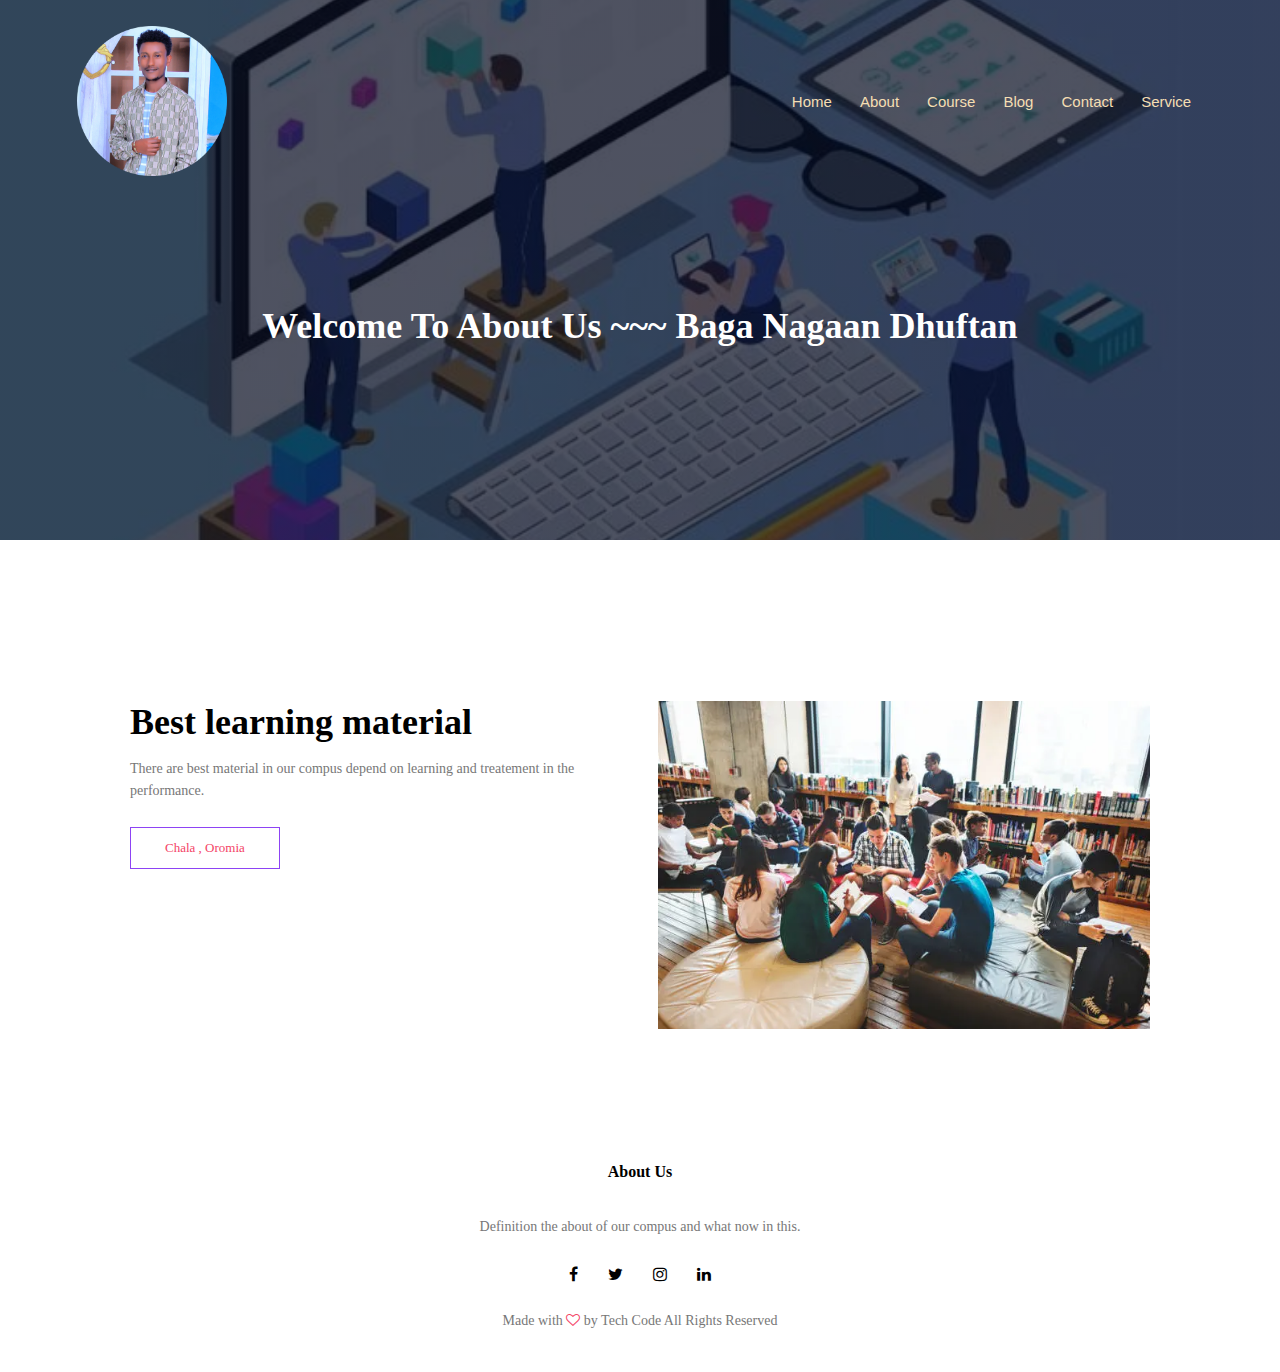
<file: about.html>
<!DOCTYPE html>
<html lang="en">
<head>
    <meta name="viewport" content="width=device-width, initial-scale=1.0">
    <title>University Website</title>
    <link rel="stylesheet" href="style.css">
    <link rel="stylesheet" href="https://stackpath.bootstrapcdn.com/font-awesome/4.7.0/css/font-awesome.min.css">
</head>
<body>
    <section class="sub-header">
        <nav>
            <a href="index.html"> <img src="Images/koo (1).png"> </a>
            <div class="nav-links">
                <ul>
                    <li> <a href="index.html">Home</a></li>
                    <li> <a href="about.html">About</a></li>
                    <li> <a href="course.html">Course</a></li>
                    <li> <a href="blog.html">Blog</a></li>
                    <li> <a href="contact.html">Contact</a></li>
                    <li> <a href="service.html">Service</a></li>
                </ul>
            
              </div>
        </nav>

        <h1>Welcome To About Us ~~~ Baga Nagaan Dhuftan</h1>         

    </section>



        <!--...........about us....................-->

        <section class="about-us">

            <div class="row">
                <div class="about-col">
                    <h1>Best learning material</h1>
                    <p>There are best material in our compus depend on learning and treatement in the performance.</p>
                         <a href="" class="hero-btn red-btn">Chala , Oromia</a>
                </div>

            <div class="about-col">
                <img src="Images/lab.webp">

            </div>

            </div>

        </section>
    
    <!--..................footer..........................-->

    <section class="footer">
        <h4>About Us</h4>
        <p>Definition the about of our compus and what now in this.</p>

        <div class="icons">
            <i class="fa fa-facebook"></i>
            <i class="fa fa-twitter"></i>
            <i class="fa fa-instagram"></i>
            <i class="fa fa-linkedin"></i>

        </div>

        <p>Made with <i class="fa fa-heart-o"></i> by 
            Tech Code All Rights Reserved</p>

    </section>
</body>
</html>
</file>
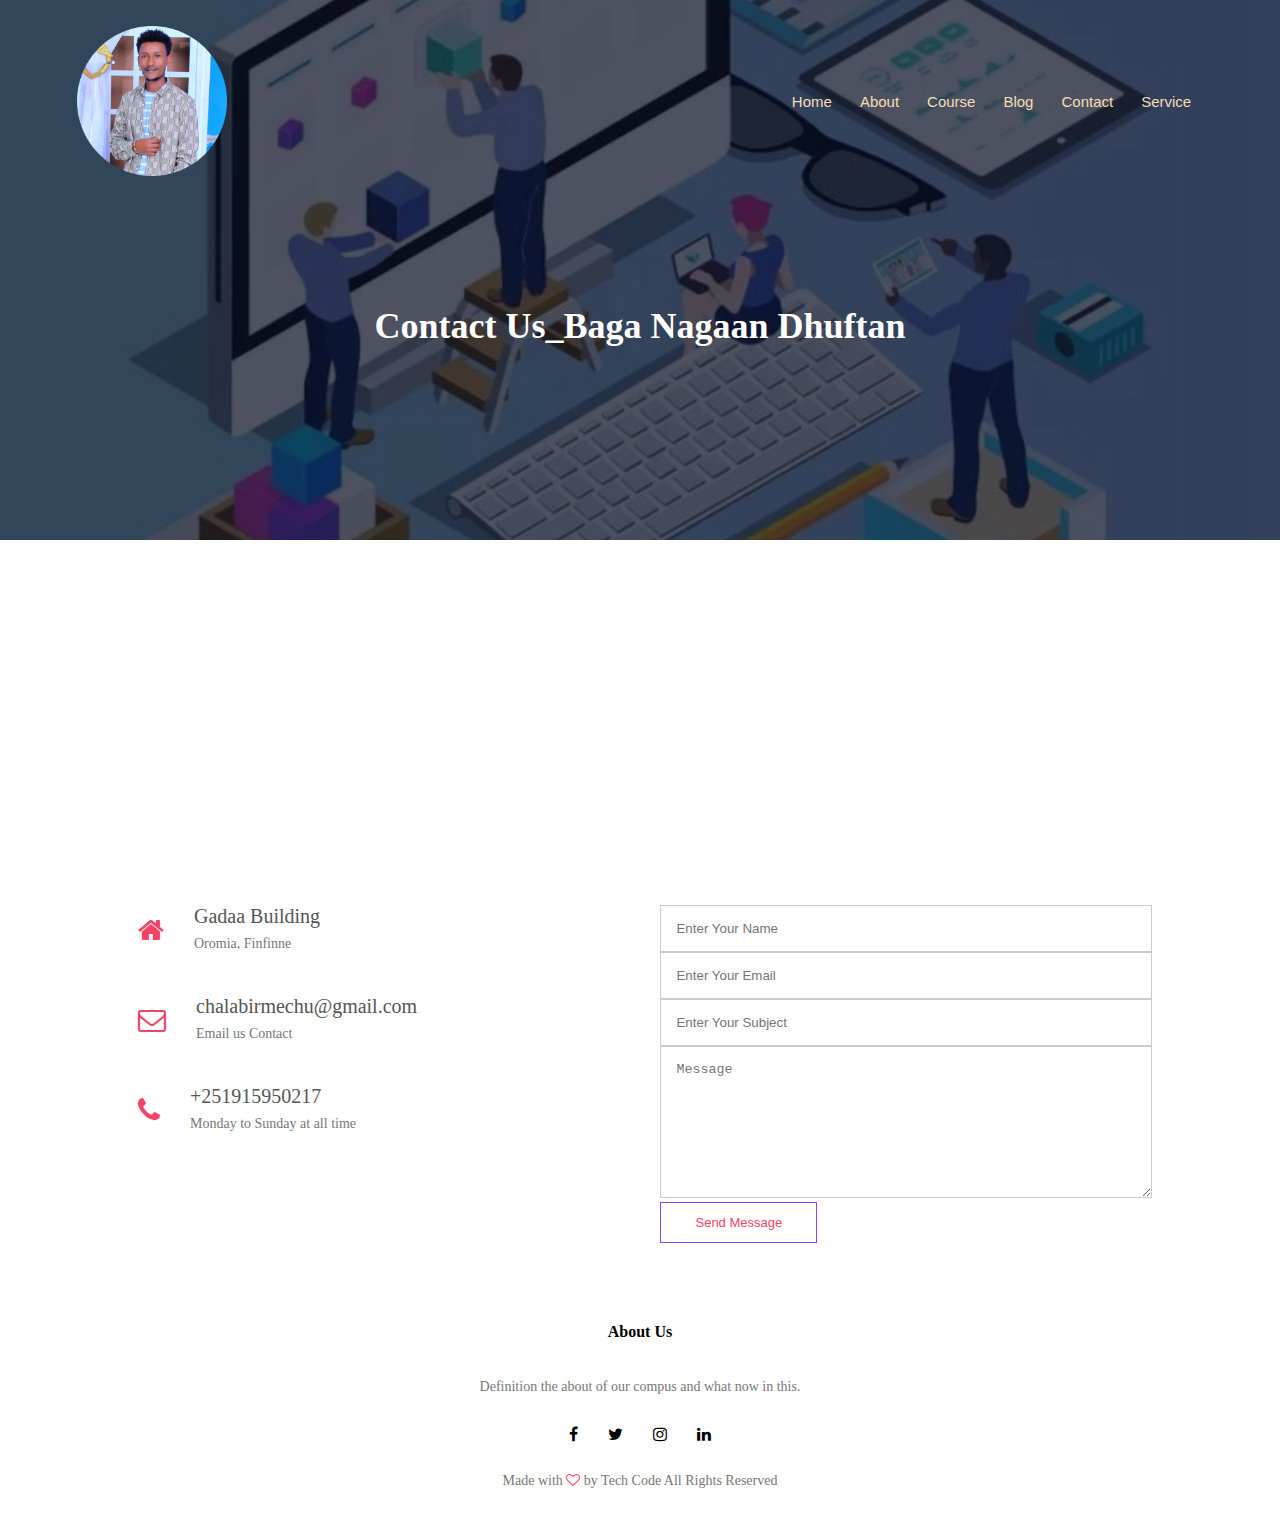
<file: contact.html>
<!DOCTYPE html>
<html lang="en">
<head>
    <meta name="viewport" content="width=device-width, initial-scale=1.0">
    <title>University Website</title>
    <link rel="stylesheet" href="style.css">
    <link rel="stylesheet" href="https://stackpath.bootstrapcdn.com/font-awesome/4.7.0/css/font-awesome.min.css">
</head>
<body>
    <section class="sub-header">
        <nav>
            <a href="index.html"> <img src="Images/koo (1).png"> </a>
            <div class="nav-links">
                <ul>
                    <li> <a href="index.html">Home</a></li>
                    <li> <a href="about.html">About</a></li>
                    <li> <a href="course.html">Course</a></li>
                    <li> <a href="blog.html">Blog</a></li>
                    <li> <a href="contact.html">Contact</a></li>
                    <li> <a href="service.html">Service</a></li>
                </ul>
            
              </div>
        </nav>

        <h1>Contact Us_Baga Nagaan Dhuftan</h1>         


    </section>


    
        <!--...........contact....................-->

        <section class="location">
            <iframe src="https://www.google.com/maps/embed?pd=oromiamap/" frameborder="0">
                width="600" height="450" style="border:0;" allowfullscreen="" loading="lazy"
                referrerpolicy="no-referrer-when-downgrade"</iframe>

        </section>

        <section class="contact-us">
            <div class="row">
                <div class="contect-col">
                    <div>
                        <i class="fa fa-home"></i>
                        <span>
                            <h5>Gadaa Building</h5>
                            <p>Oromia, Finfinne</p>
                        </span>
                    </div>
                    <div>
                        <i class="fa fa-envelope-o"></i>
                        <span>
                            <h5>chalabirmechu@gmail.com</h5>
                            <p>Email us Contact</p>
                        </span>
                    </div>
                    <div>
                        <i class="fa fa-phone"></i>
                        <span>
                            <h5>+251915950217</h5>
                            <p>Monday to Sunday at all time</p>
                        </span>
                    </div>

                </div>

                <div class="contect-col">

                    <form action="form-handler.php" method="post">
                        <input type="text" name="name" placeholder="Enter Your Name" required>
                        <input type="text" name="email" placeholder="Enter Your Email" required>
                        <input type="text" name="subject" placeholder="Enter Your Subject" required>

                        <textarea rows="8" name="message" placeholder="Message"></textarea>
                        <button type="submit" class="hero-btn red-btn">Send Message</button>
                    </form>

                </div>

            </div>

        </section>
    
    <!--..................footer..........................-->

    <section class="footer">
        <h4>About Us</h4>
        <p>Definition the about of our compus and what now in this.</p>

        <div class="icons">
            <i class="fa fa-facebook"></i>
            <i class="fa fa-twitter"></i>
            <i class="fa fa-instagram"></i>
            <i class="fa fa-linkedin"></i>

        </div>

        <p>Made with <i class="fa fa-heart-o"></i> by 
            Tech Code All Rights Reserved</p>

    </section>
</body>
</html>
</file>
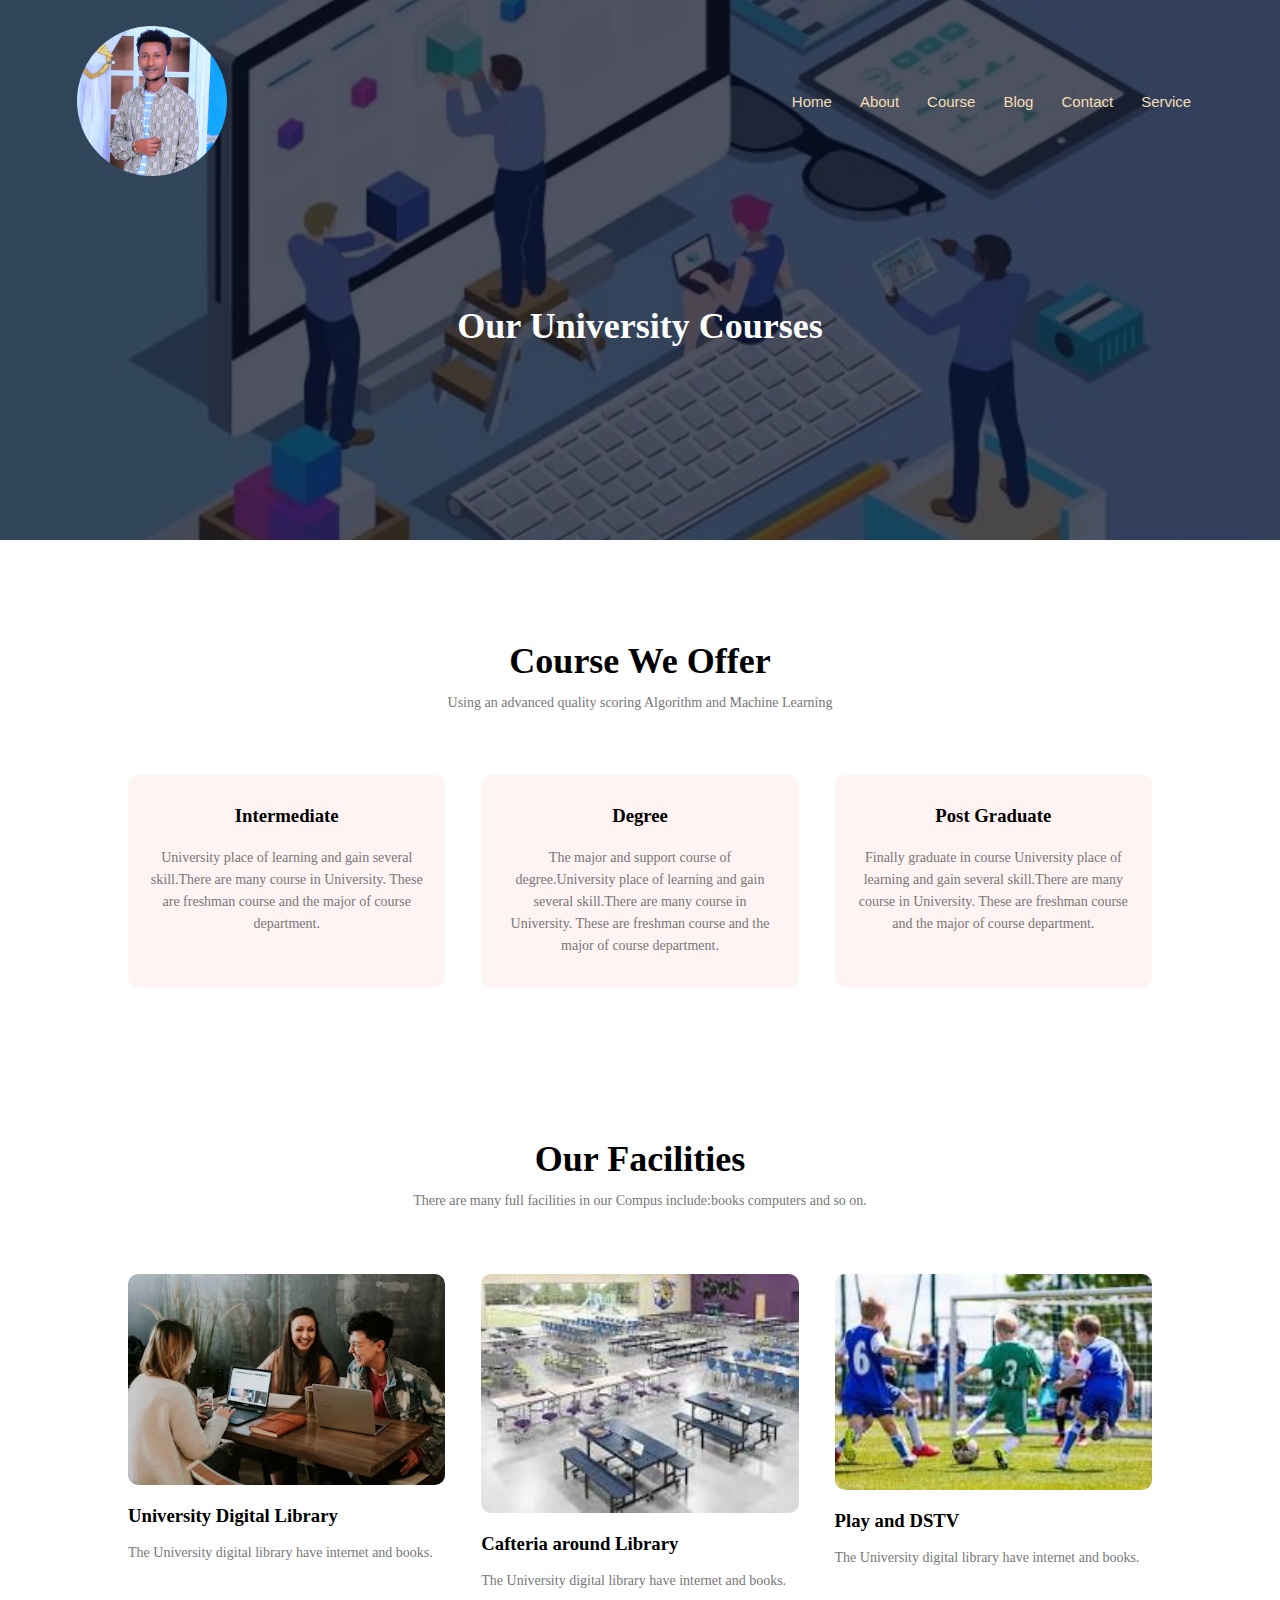
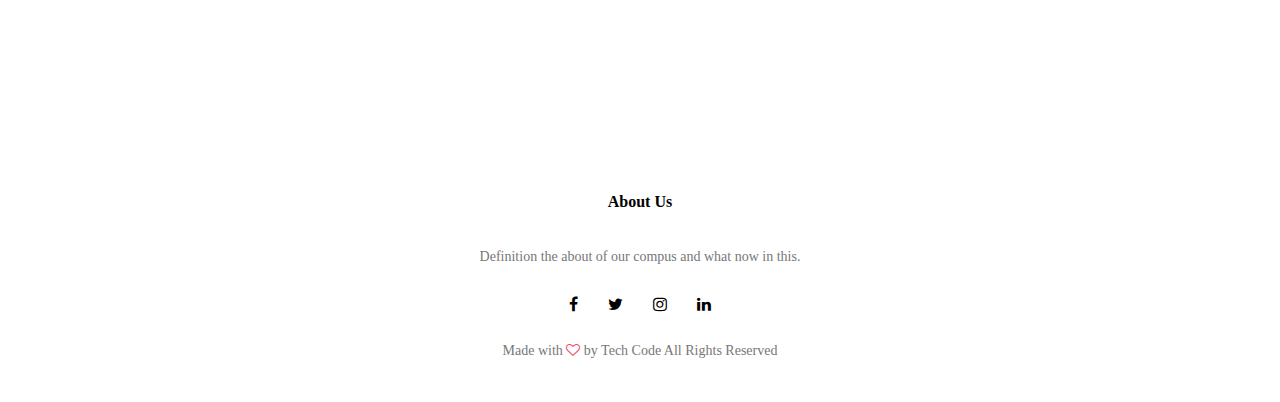
<file: course.html>
<!DOCTYPE html>
<html lang="en">
<head>
    <meta name="viewport" content="width=device-width, initial-scale=1.0">
    <title>University Website</title>
    <link rel="stylesheet" href="style.css">
    <link rel="stylesheet" href="https://stackpath.bootstrapcdn.com/font-awesome/4.7.0/css/font-awesome.min.css">
</head>
<body>
    <section class="sub-header">
        <nav>
            <a href="index.html"> <img src="Images/koo (1).png"> </a>
            <div class="nav-links">
                <ul>
                    <li> <a href="index.html">Home</a></li>
                    <li> <a href="about.html">About</a></li>
                    <li> <a href="course.html">Course</a></li>
                    <li> <a href="blog.html">Blog</a></li>
                    <li> <a href="contact.html">Contact</a></li>
                    <li> <a href="service.html">Service</a></li>
                </ul>
            
              </div>
        </nav>

        <h1>Our University Courses</h1>         

    </section>


    
        <!--...........course....................-->

        <section class="course">
            <h1>Course We Offer</h1>
            <p>Using an advanced quality scoring Algorithm and Machine Learning</p>
    
            <div class="row">
                <div class="course-col">
                    <h3>Intermediate</h3>
                    <p>University place of learning and gain several skill.There are many course in University. These are freshman course and the major of course department.</p>
                </div>
                <div class="course-col">
                    <h3>Degree</h3>
                    <p>The major and support course of degree.University place of learning and gain several skill.There are many course in University. These are freshman course and the major of course department.</p>
                </div>
                <div class="course-col">
                    <h3>Post Graduate</h3>
                    <p>Finally graduate in course University place of learning and gain several skill.There are many course in University. These are freshman course and the major of course department.</p>
                </div>
            </div>
        </section>

         <!-- ........Facilities.............-->

    <section class="facilities">
        <h1>Our Facilities</h1>
        <p>There are many full facilities in our Compus include:books computers and so on.</p>

        <div class="row">

            <div class="facilities-col">
                <img src="Images/comp.avif">
                <h3>University Digital Library</h3>
                <p>The University digital library have internet and books.</p>
            </div>
            <div class="facilities-col">
                <img src="Images/caf.jpeg">
                <h3>Cafteria around Library</h3>
                <p>The University digital library have internet and books.</p>
            </div>
            <div class="facilities-col">
                <img src="Images/play.jpeg">
                <h3>Play and DSTV</h3>
                <p>The University digital library have internet and books.</p>
            </div>

        </div>

    </section>
    
    <!--..................footer..........................-->

    <section class="footer">
        <h4>About Us</h4>
        <p>Definition the about of our compus and what now in this.</p>

        <div class="icons">
            <i class="fa fa-facebook"></i>
            <i class="fa fa-twitter"></i>
            <i class="fa fa-instagram"></i>
            <i class="fa fa-linkedin"></i>

        </div>

        <p>Made with <i class="fa fa-heart-o"></i> by 
            Tech Code All Rights Reserved</p>

    </section>
</body>
</html>
</file>
<file: style.css>
*{
margin: 0;
padding: 0;
}
.header{
    min-height: 100vh;
    width: 100%;
    background-image:linear-gradient(rgba(4,9,30,0.7), rgba(4,9,30,0.7)), url(Images/compus.jpeg);
    background-size: cover;
    position: relative;
}

nav{
    display: flex;
    padding: 2% 6%;
    justify-content: space-between;
    align-items: center;
}
nav img{
    width: 150px;
}

.nav-links{
    flex: 1;
    text-align: right;
}

.nav-links ul li{
    list-style: none;
    display: inline-block;
    padding: 8px 12px;
    position: relative;
}
.nav-links ul li::after{
    content: '';
    width: 0%;
    height: 2px;
    background-color: #f44366;
    display: block;
    margin: auto;
    transition: 0.5s;
}
.nav-links ul li:hover::after{
    width: 100%;
}

.nav-links ul li a{
    text-decoration: none;
    color: wheat;
    font-size: 15px;
    font-family: sans-serif;
}
.text-box{
    width: 90%;
    color: white;
    position: absolute;
    top: 50%;
    left: 50%;
    transform: translate(-50%, -50%);
    text-align: center;
}
.text-box h1{
    font-size: 50px;
}
.text-box p{
    margin: 10px 0 40px;
    font-size: 14px;
    color: white;
}
.hero-btn{
    display: inline-block;
    text-decoration: none;
    color: white;
    border: 1px solid white;
    padding: 12px 34px;
    font-size: 13px;
    background: transparent;
    position: relative;
    cursor: pointer;
}
.hero-btn:hover{
    border: 1px solid #f44366;
    background: #f44366;
    transition: 1s;
}

/*................Course................*/

.course {
    width: 80%;
    margin: auto;
    text-align: center;
    padding-top: 100px;
}

h1 {
    font-size: 36px;
    font-weight: 600;
}

p {
    color: #777;
    font-size: 14px;
    font-weight: 300;
    line-height: 22px;
    padding: 10px;
}

.row {
    margin-top: 5%;
    display: flex;
    justify-content: space-between;
}
.course-col{
    flex-basis: 31%;
    background: #fff3f3;
    border-radius: 10px;
    margin-bottom: 5%;
    padding: 20px 12px;
    box-sizing: border-box;
    transition: 0.5s;
    cursor: pointer;
}
h3{
    text-align: center;
    font-weight: 600;
    margin: 10px 0;
}
.course-col:hover {
    box-shadow: 0 0 20px 0px rgba(221, 4, 4, 0.2);
}
.Compus {
    width: 80%;
    margin: auto;
    text-align: center;
    padding-top: 50px;
}

.compus-col{
    flex-basis: 32%;
    border-radius: 10px;
    margin-bottom: 30px;
    position: relative;
    overflow: hidden;
}
.compus-col img {
    width: 100%;
    display: block;
}

.layer{
    background: transparent;
    height:100%;
    width: 100%;
    position: absolute;
    top: 0;
    left: 0;
    transition: 0.5s;
}

.layer:hover{
    background: rgba(226, 0, 0, 0.7);
}

.layer h3 {
    width: 100%;
    font-weight: 500;
    color: white;
    font-size: 26px;
    bottom: 0;
    left: 50%;
    transform: translate(-50%);
    position: absolute;
    opacity: 0;
    transition: 0.5s;
    font-family: Arial, Helvetica, sans-serif;
}

.layer:hover h3 {
    bottom: 49%;
    opacity: 1;
}

/*.................facilities................*/

.facilities {
    width: 80%;
    margin: auto;
    text-align: center;
    padding: 100px;
}

.facilities-col{
    flex-basis: 31%;
    border-radius: 10px;
    margin-bottom: 5%;
    text-align: left;
}

.facilities-col img {
    width: 100%;
    border-radius: 10px;
}

.facilities-col p {
    padding: 0;
}

.facilities-col h3 {
    margin-top: 16px;
    margin-bottom: 15px;
    text-align: left;
}

/* :.............testimonials........................*/

.testimonials {
    width: 80%;
    margin: auto;
    padding-top: 100px;
    text-align: center;
}

.testimonials-col {
    flex-basis: 44%;
    border-radius: 10px;
    margin-bottom: 5%;
    text-align: left;
    background: #fff3f3;
    padding: 25px;
    cursor: pointer;
    display: flex;
}
.testimonials-col img {
    height: 40px;
    margin-bottom: 5px;
    margin-right: 30px;
    border-radius: 50%;
}

.testimonials-col p {
    padding: 0;
}

.testimonials-col h3 {
    margin-top: 15px;
    text-align: left;
}

.testimonials-col .fa {
    color: #f44366;
}

/* ......................Action Section.........................*/

.act {
    margin: 100px auto;
    width: 80%;
    background-image: linear-gradient(rgba(0, 0, 0, 0.7), rgba(0, 0, 0, 0.7)), url(Images/soft.jpg);
    background-position: center;
    background-color: cover;
    border-radius: 10px;
    text-align: center;
    padding: 100px 0;
}

.act h1 {
    color: white;
    margin-bottom: 40px;
    padding: 0;
}

/*....................footer............................*/

.footer{
    width: 100%;
    text-align: center;
    padding: 30px 0;
}

.footer h4 {
    margin-bottom: 25px;
    margin-top: 20px;
    font-weight: 600;
}

.icons .fa {
    color: #f44366 ,green ,blue;
    margin: 0 13px;
    cursor: pointer;
    padding: 18px 0;
}

.fa-heart-o {
    color: #f44366;
}

/*..................about us page......................*/

.sub-header{
    height: 50vh;
    width: 100%;
    background-image: linear-gradient(rgba(4, 9, 30, 0.7), rgba(4, 9, 30, 0.7)), url(Images/soft.jpg);
    background-position: center;
    background-size: cover;
    text-align: center;
    color: white;
}

.sub-header h1 {
    margin-top: 100px;
}

.about-us {
    width: 80%;
    margin: auto;
    padding-top: 80px;
    padding-bottom: 50px;
}

.about-col {
    flex-basis: 48%;
    padding: 30px 2px;
}

.about-col img {
    width: 100%;
}

.about-col h1 {
    padding: 0;
}

.about-col p {
    padding: 15px 0 25px;
}

.red-btn {
    border: 1px solid #8d43f4;
    background: transparent;
    color: #f44366;
}

.red-btn:hover {
    color: white;
}

/*...................blog...........................*/

.sub-header{
    height: 50vh;
    width: 100%;
    background-image: linear-gradient(rgba(4, 9, 30, 0.7), rgba(4, 9, 30, 0.7)), url(Images/SE_m.jpg);
    background-position: center;
    background-size: cover;
    text-align: center;
    color: white;
}

.sub-header h1 {
    margin-top: 90px;
}
.blog-contect {
    width: 80%;
    margin: auto;
    padding: 60px 0;
}
.blog-left {
    flex-basis: 65%;
}
.blog-left img {
    width: 80%;
    height: 30%;
}
.blog-left h2 {
    color: #8d43f4;
    font-weight: 600;
    margin: 30px 0;
}
.blog-left p {
    color: #999;
    padding: 0;
}
.blog-right {
    flex-basis: 60%;
}
.blog-right h3 {
    background-color: #f44366;
    color: white;
    padding: 7px 0;
    font-size: 16px;
    margin-bottom: 20px;
}
.blog-right div {
    display: flex;
    align-items: center;
    justify-content: space-between;
    color: #555;
    padding: 8px;
    box-sizing: border-box;
}

.comment-box {
    border: 1px solid #ccc;
    margin: 50% 0;
    padding: 10px 20px;
}

.comment-box h3 {
    background-color: #f44366;
    text-align: left;
}

.comment-form input,
.comment-form textarea {
    width: 100%;
    padding: 10px;
    margin: 15px 0;
    box-sizing: border-box;
    border: none;
    outline: none;
    background: #f0f0f0;
}
.comment-form button {
    margin: 10px 0;
}
/* .........................contact us....................*/

.sub-header{
    height: 60vh;
    width: 100%;
    background-image: linear-gradient(rgba(4, 9, 30, 0.7), rgba(4, 9, 30, 0.7)), url(Images/SE5.jpg);
    background-position: center;
    background-size: cover;
    text-align: center;
    color: white;
}

.sub-header h1 {
    margin-top: 100px;
}
.location {
    width: 80;
    margin: auto;
    padding: 80px 0;
}

.location iframe {
    width: 100%;
}

.contact-us {
    width: 80%;
    margin: auto;
}

.contect-col {
    flex-basis: 48%;
    margin-bottom: 30px;
}

.contect-col div {
    display: flex;
    align-items: center;
    margin-bottom: 40px;
}

.contect-col div .fa {
    font-size: 28px;
    color: #f44366;
    margin: 10px;
    margin-right: 30px;
}

.contect-col div p {
    padding: 0;
}

.contect-col div h5 {
    font-size: 20px;
    margin-bottom: 5px;
    color: #555;
    font-weight: 400;
}

.contect-col input,
.contect-col textarea {
    width: 100%;
    padding: 15px;
    outline: none;
    border: 1px solid #ccc;
    box-sizing: border-box;
}

/*...................service..........................*/

.header{
    min-height: 100vh;
    width: 100%;
    background-image:linear-gradient(rgba(4,9,30,0.7), rgba(4,9,30,0.7)), url(Images/SE2.jpg);
    background-size: cover;
    position: relative;
}
</file>
